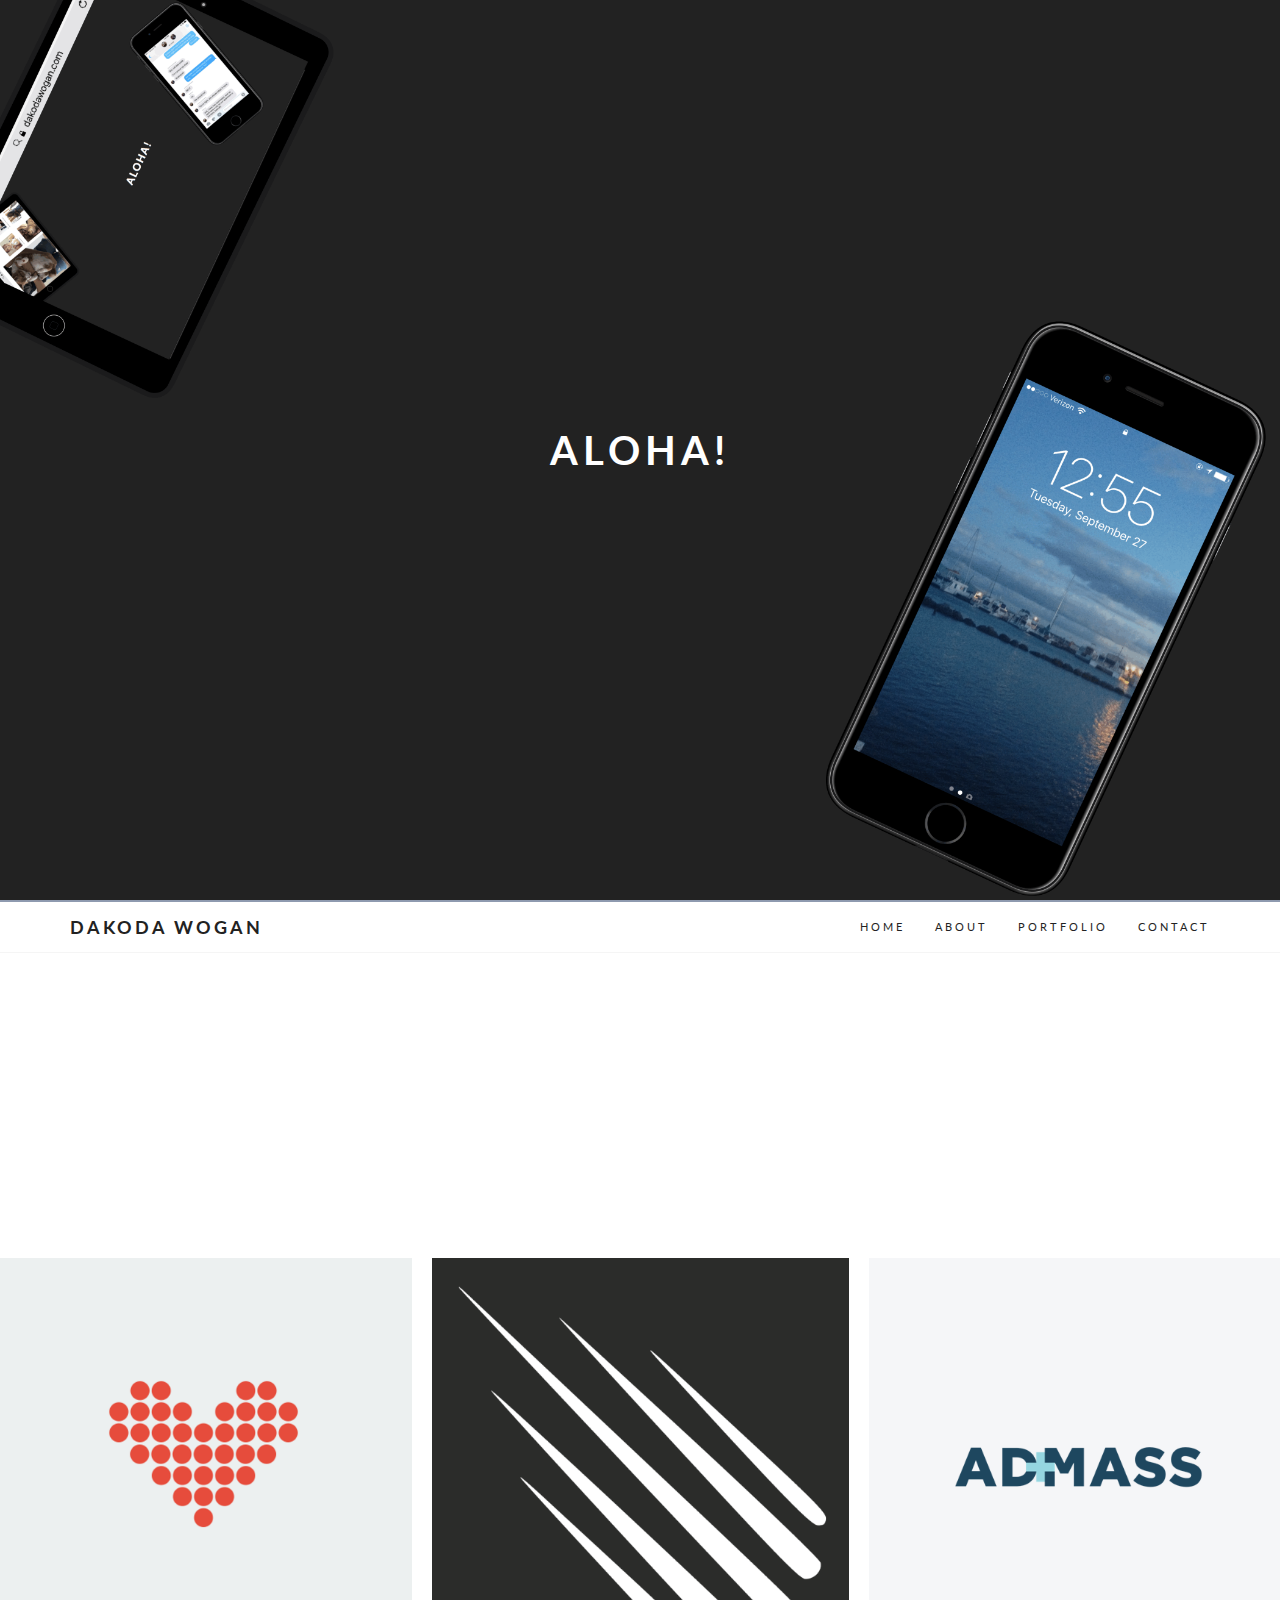
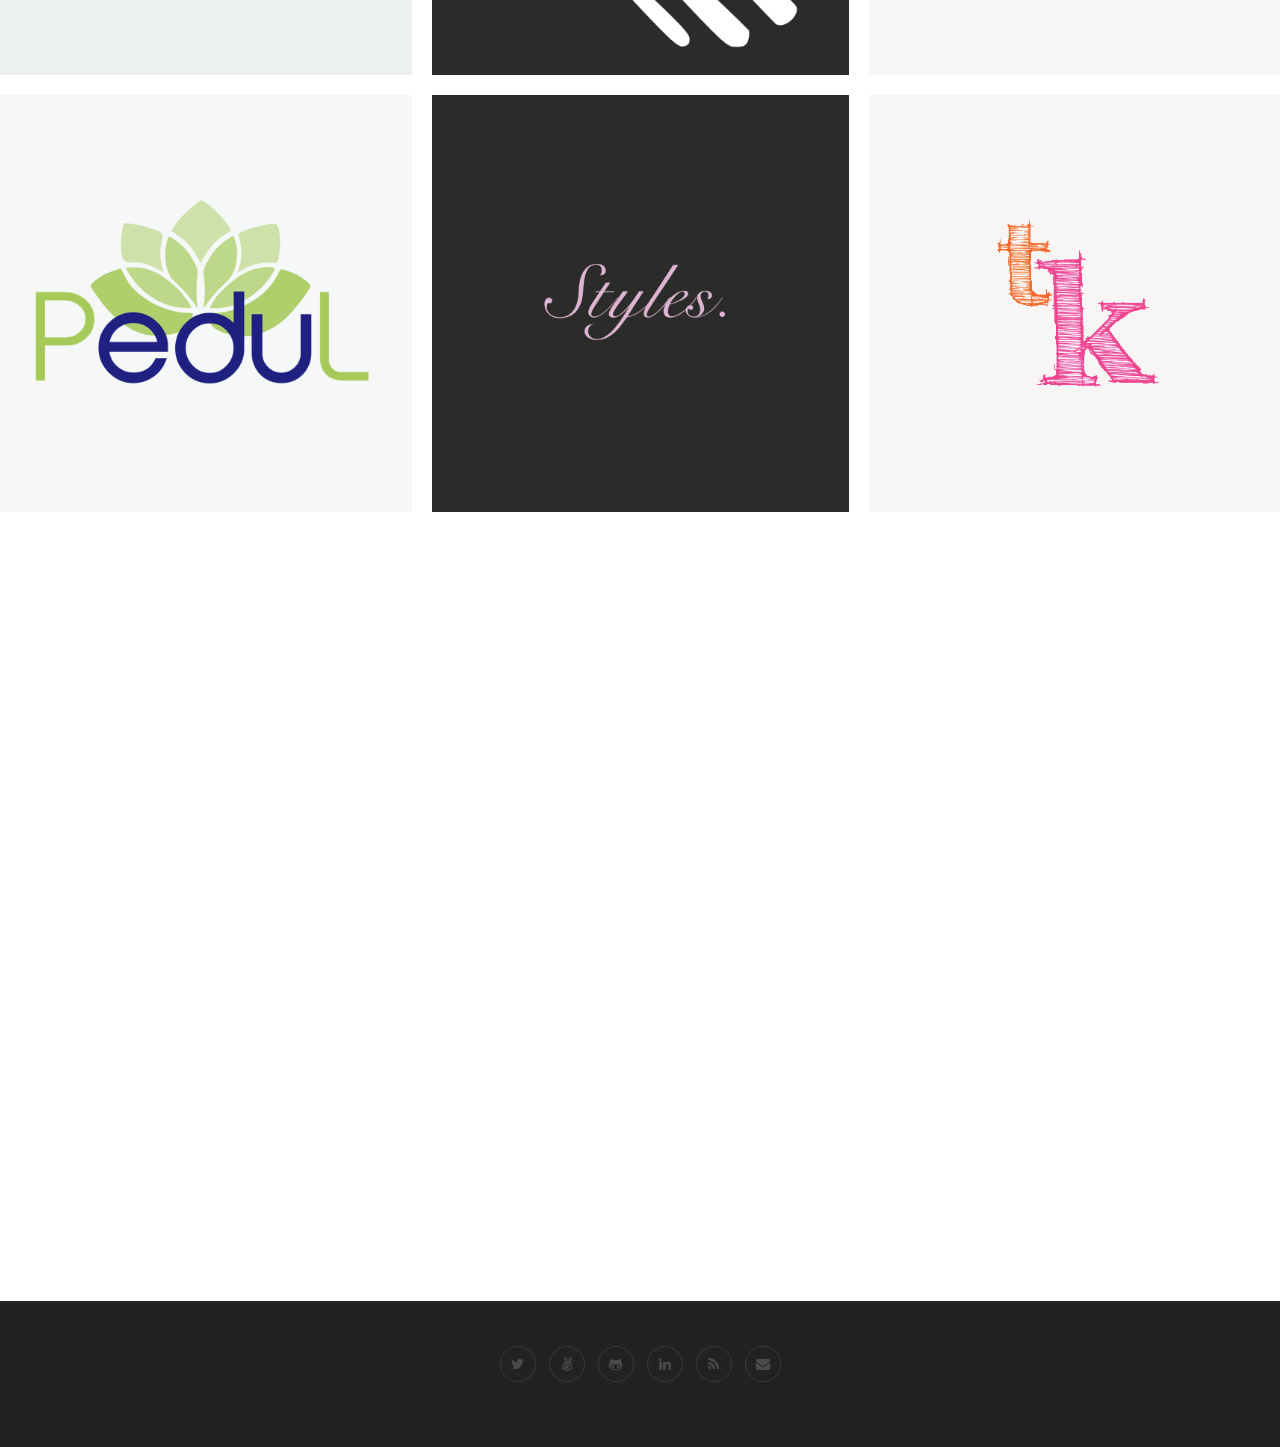
<file: retry/index.html>
<!DOCTYPE html>
<html lang="en">
<head>
	<meta charset="UTF-8">
	<meta name="viewport" content="width=device-width, initial-scale=1.0">
	<meta name="description" content="">
	<meta name="author" content="">

	<title>DD</title>

	<!-- CSS -->
	<!-- Bootstrap core CSS -->
	<link href="assets/bootstrap/css/bootstrap.min.css" rel="stylesheet" media="screen">

	<!-- Font Awesome CSS -->
	<link href="assets/css/font-awesome.min.css" rel="stylesheet" media="screen">

    <!-- font awesome icon -->
  <link rel="stylesheet" href="https://maxcdn.bootstrapcdn.com/font-awesome/4.4.0/css/font-awesome.min.css">

	<!-- Magnific-popup lightbox -->
	<link href="assets/css/magnific-popup.css" rel="stylesheet">

	<!-- Owl Carousel -->
	<link href="assets/css/owl.theme.css" rel="stylesheet">
	<link href="assets/css/owl.carousel.css" rel="stylesheet">

	<!-- Animate css -->
	<link href="assets/css/animate.css" rel="stylesheet">

	<!-- Custom styles CSS -->
	<link href="assets/css/style.css" rel="stylesheet" media="screen">
</head>
<body>

<!-- start -->

  <section id="home" class="module-image js-height-full">
    <div class="intro">
      <a class="aloha" href="index.html#about">aloha!</a>
    </div>
  </section>

  <!-- nav -->

  <header class="header">

    <nav class="navbar navbar-custom" role="navigation">
      <div class="container">
        <div class="navbar-header">
          <a class="navbar-brand" href="#">Dakoda Wogan</a>
        </div>

        <div>
          <ul class="nav navbar-nav navbar-right">
            <li><a href="index.html#home">Home </a></li>
            <li><a href="about.html">About</a></li>
            <li><a href="index.html#portfolio">Portfolio</a></li>
            <li><a href="index.html#contact">Contact</a></li>
          </ul>
        </div>
      </div>

    </nav>

  </header>

  <!-- nav end -->

  <!-- portie start -->

  <section id="portfolio" class="module no-padding">
    <div class="container">
      <div class="row">

        <div class="col-sm-6 col-sm-offset-3">

          <div class="module-header wow fadeInUp">
            <h2 class="module-title">Hey there! I am Dakoda</h2>
            <div class="module-subtitle">
              Here's some past work, passion projects, and things that look pretty.
            </div>
            <div class="module-line"></div>
          </div>

        </div>

      </div>
    </div>

    <div class="row">

    <ul class="portfolio-items-container">

      <li class="portfolio-item">
        <figure>
          <img class="portfolio-item" src="assets/images/work/aplointro.png">
          <a class="portfolio-item-link" href="aplo.html">Aplo</a>
          <figcaption>
            <div class="caption-inner">
              <h3 class="portfolio-item-title">Aplo</h3>
            </div>
          </figcaption>
        </figure>
      </li>

      <li class="portfolio-item">
        <figure>
          <img class="portfolio-item" src="assets/images/work/meteorintro.png">
          <a class="portfolio-item-link" href="meteor.html">Meteor</a>
          <figcaption>
            <div class="caption-inner">
              <h3 class="portfolio-item-title">Meteor Meet Up</h3>
            </div>
          </figcaption>
        </figure>
      </li>

      <li class="portfolio-item">
        <figure>
        <img class="portfolio-item" src="assets/images/work/admassintro.png">
          <a class="portfolio-item-link" href="content.html">AdMass</a>
          <figcaption>
            <div class="caption-inner">
              <h3 class="portfolio-item-title">AdMass</h3>
            </div>
          </figcaption>
        </figure>
      </li>

      <li class="portfolio-item">
        <figure>
          <img class="portfolio-item" src="assets/images/work/pedulintro.png">
          <a class="portfolio-item-link" href="pedul.html">Pedul</a>
          <figcaption>
            <div class="caption-inner">
              <h3 class="portfolio-item-title">Pedul</h3>
            </div>
          </figcaption>
        </figure>
      </li>

      <li class="portfolio-item">
        <figure>
          <img class="portfolio-item" src="assets/images/work/stylesintro.png">
          <a class="portfolio-item-link" href="styles.html">Styles.</a>
          <figcaption>
            <div class="caption-inner">
              <h3 class="portfolio-item-title">Styles.</h3>
            </div>
          </figcaption>
        </figure>
      </li>

      <li class="portfolio-item">
        <figure>
          <img class="portfolio-item" src="assets/images/work/tkintro.png">
          <a class="portfolio-item-link" href="tk.html">Team Kismet</a>
          <figcaption>
            <div class="caption-inner">
              <h3 class="portfolio-item-title">Team Kismet</h3>
            </div>
          </figcaption>
        </figure>
      </li>

    </ul>

    </div>


  </section>

  <!-- portie end -->


  <!-- music -->

  <section id="music" class="module module-white">
    <div class="container">
      <div class="row">

        <div class="col-sm-6 col-sm-offset-3">

          <div class="module-header wow fadeInUp">
            <h2 class="module-title">tunes</h2>
            <div class="module-subtitle">
              Music I listen to while working.
            </div>
            <div class="module-line"></div>
          </div>

        </div>

      </div>

      <div class="row">

        <div class="col-sm-4"></div>

        <div class="col-sm-4 spotify"><iframe src="https://embed.spotify.com/?uri=spotify%3Auser%3Ad.dakoda%3Aplaylist%3A3haSlAseJJKqhnZqzJJeL5" width="300" height="380" frameborder="0" allowtransparency="true"></iframe></div>

        <div class="col-sm-4"></div>

      </div>

    </div>
  </section>

  <!-- about end -->

  <!-- footer -->

  <footer id="footer">
    <div class="container">
      <div class="row">
        <div class="col-sm-12">
          <ul class="contact-links">
            <li><a href="https://twitter.com/ddakoda" target="_blank"><i class="fa fa-twitter"></i></a></li>
            <li><a href="https://angel.co/dakoda-wogan" target="_blank"><i class="fa fa-angellist"></i></a></li>
            <li><a href="https://github.com/ddakoda" target="_blank"><i class="fa fa-github-alt"></i></a></li>
            <li><a href="https://www.linkedin.com/pub/dakoda-wogan/97/995/422" target="_blank"><i class="fa fa-linkedin"></i></a></li>
            <li><a href="http://teamkismet.com/" target="_blank"><i class="fa fa-rss"></i></a></li>
            <li><a href="mailto:dakodawogan@gmail.com"><i class="fa fa-envelope"></i></a></li>
          </ul>
        </div>
      </div>
    </div>
  </footer>

  <!-- footer end -->


	<!-- Javascript files -->

	<script src="assets/js/jquery-1.11.1.min.js"></script>
	<script src="assets/bootstrap/js/bootstrap.min.js"></script>
	<script src="assets/js/jquery.magnific-popup.min.js"></script>
	<script src="assets/js/jquery.parallax-1.1.3.js"></script>
	<script src="assets/js/imagesloaded.pkgd.js"></script>
	<script src="assets/js/jquery.shuffle.min.js"></script>
	<script src="assets/js/twitterFetcher.js"></script>
	<script src="assets/js/owl.carousel.min.js"></script>
	<script src="assets/js/jquery.fitvids.js"></script>
	<script src="assets/js/jquery.sticky.js"></script>
	<script src="assets/js/smoothscroll.js"></script>
	<script src="assets/js/wow.min.js"></script>

	<!-- Custom scripts -->
	<script src="assets/js/custom.js"></script>
	<script src="assets/js/custom-shuffle-init.js"></script>

</body>
</html>
</file>
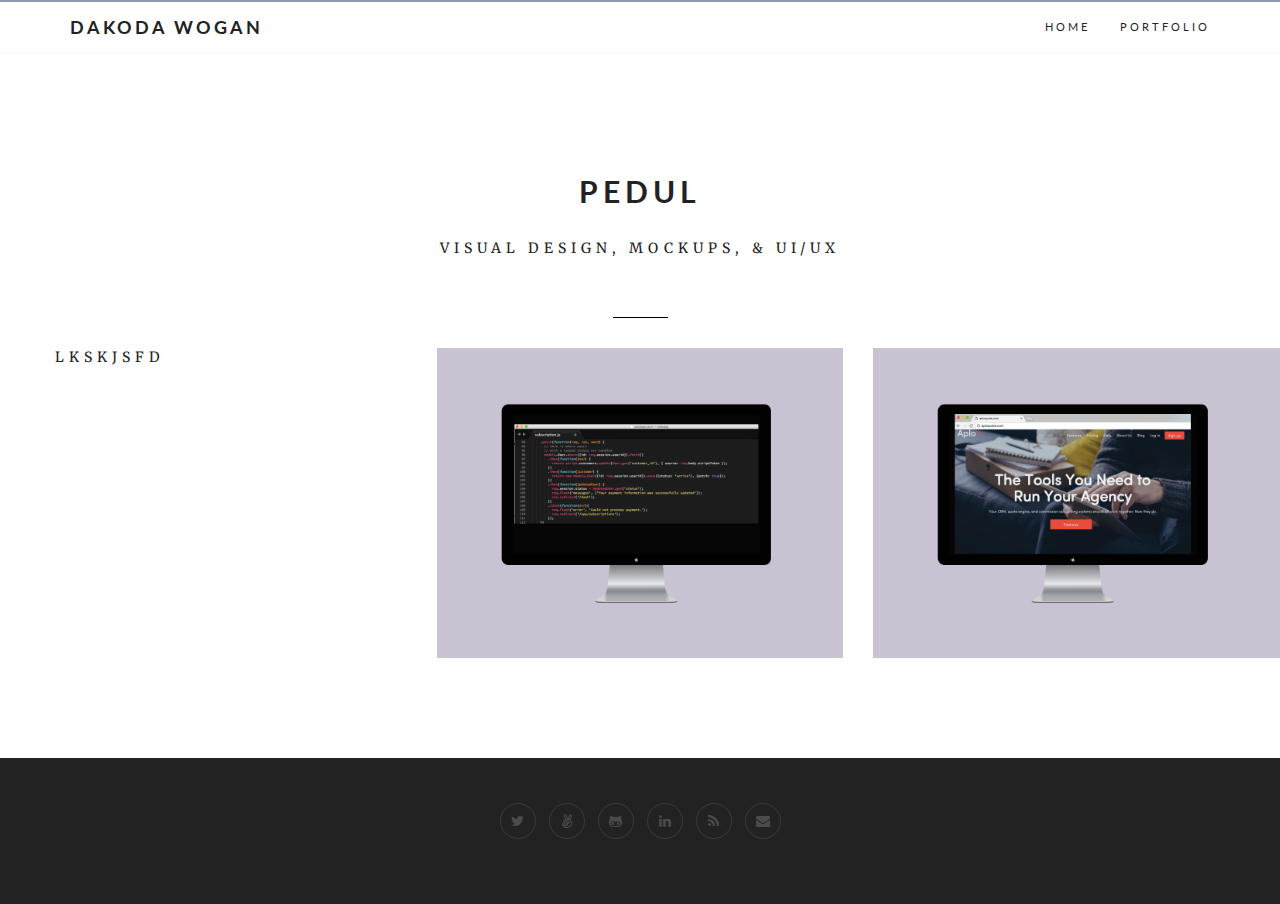
<file: retry/admass.html>
<!DOCTYPE html>
<html lang="en">
<head>
  <meta charset="UTF-8">
  <meta name="viewport" content="width=device-width, initial-scale=1.0">

  <title>DD</title>

  <!-- CSS -->
  <!-- bootstrap -->
  <link href="assets/bootstrap/css/bootstrap.min.css" rel="stylesheet" media="screen">

  <!-- font awesome -->
  <link href="assets/css/font-awesome.min.css" rel="stylesheet" media="screen">

  <!-- font awesome icon -->
  <link rel="stylesheet" href="https://maxcdn.bootstrapcdn.com/font-awesome/4.4.0/css/font-awesome.min.css">

  <!-- animate css -->
  <link href="assets/css/animate.css" rel="stylesheet">

  <!-- styles -->
  <link href="assets/css/style.css" rel="stylesheet" media="screen">
</head>
<body>
  <!-- nav -->

  <header class="header">

    <nav class="navbar navbar-custom" role="navigation">
      <div class="container">
        <div class="navbar-header">
          <a class="navbar-brand" href="#">Dakoda Wogan</a>
        </div>

        <div>
          <ul class="nav navbar-nav navbar-right">
            <li><a href="index.html#home">Home</a></li>
            <li><a href="index.html#portfolio">Portfolio</a></li>
          </ul>
        </div>
      </div>

    </nav>

  </header>

  <!-- nav end -->

  <!-- about -->

  <section id="work-pages" class="module module-white">
    <div class="container">
      <div class="row">

        <div class="col-sm-6 col-sm-offset-3">

          <div class="module-header wow fadeInUp">
            <h2 class="module-title">Pedul</h2>
              <h3 class="work-subtitle">visual design, mockups, &amp; ui/ux</h3>
          </div>
            <div class="module-line"></div>
          </div>

        </div>

      </div>

       <div class="row">

        <div class="col-sm-4">

          <div class="work-text">
            <div class="work-desc">
              lkskjsfd
            </div>
          </div>
        </div>

          <div class="col-sm-4">

            <img class="work-image" src="assets/images/work/aploc.jpg"></img>

          </div>

        <div class="col-sm-4">

          <img class="work-image" src="assets/images/work/aplo.jpg"></img>

        </div>

      </div>
    </div>
  </section>

  <!-- about end -->

  <!-- footer -->

  <footer id="footer">
    <div class="container">
      <div class="row">
        <div class="col-sm-12">
          <ul class="contact-links">
            <li><a href="https://twitter.com/ddakoda" target="_blank"><i class="fa fa-twitter"></i></a></li>
            <li><a href="https://angel.co/dakoda-wogan" target="_blank"><i class="fa fa-angellist"></i></a></li>
            <li><a href="https://github.com/ddakoda" target="_blank"><i class="fa fa-github-alt"></i></a></li>
            <li><a href="https://www.linkedin.com/pub/dakoda-wogan/97/995/422" target="_blank"><i class="fa fa-linkedin"></i></a></li>
            <li><a href="http://teamkismet.com/" target="_blank"><i class="fa fa-rss"></i></a></li>
            <li><a href="mailto:dakodawogan@gmail.com"><i class="fa fa-envelope"></i></a></li>
          </ul>
        </div>
      </div>
    </div>
  </footer>

  <!-- footer end -->

  <!-- js -->

  <script src="assets/js/jquery-1.11.1.min.js"></script>
  <script src="assets/js/jquery.sticky.js"></script>
  <script src="assets/js/smoothscroll.js"></script>
  <script src="assets/js/wow.min.js"></script>

  <script src="assets/js/jquery.parallax-1.1.3.js"></script>
  <script src="assets/js/imagesloaded.pkgd.js"></script>

  <script src="assets/bootstrap/js/bootstrap.min.js"></script>

  <!-- scripts -->
  <script src="assets/js/custom.js"></script>
  <script src="assets/js/custom-shuffle-init.js"></script>


</body>
</html>
</file>
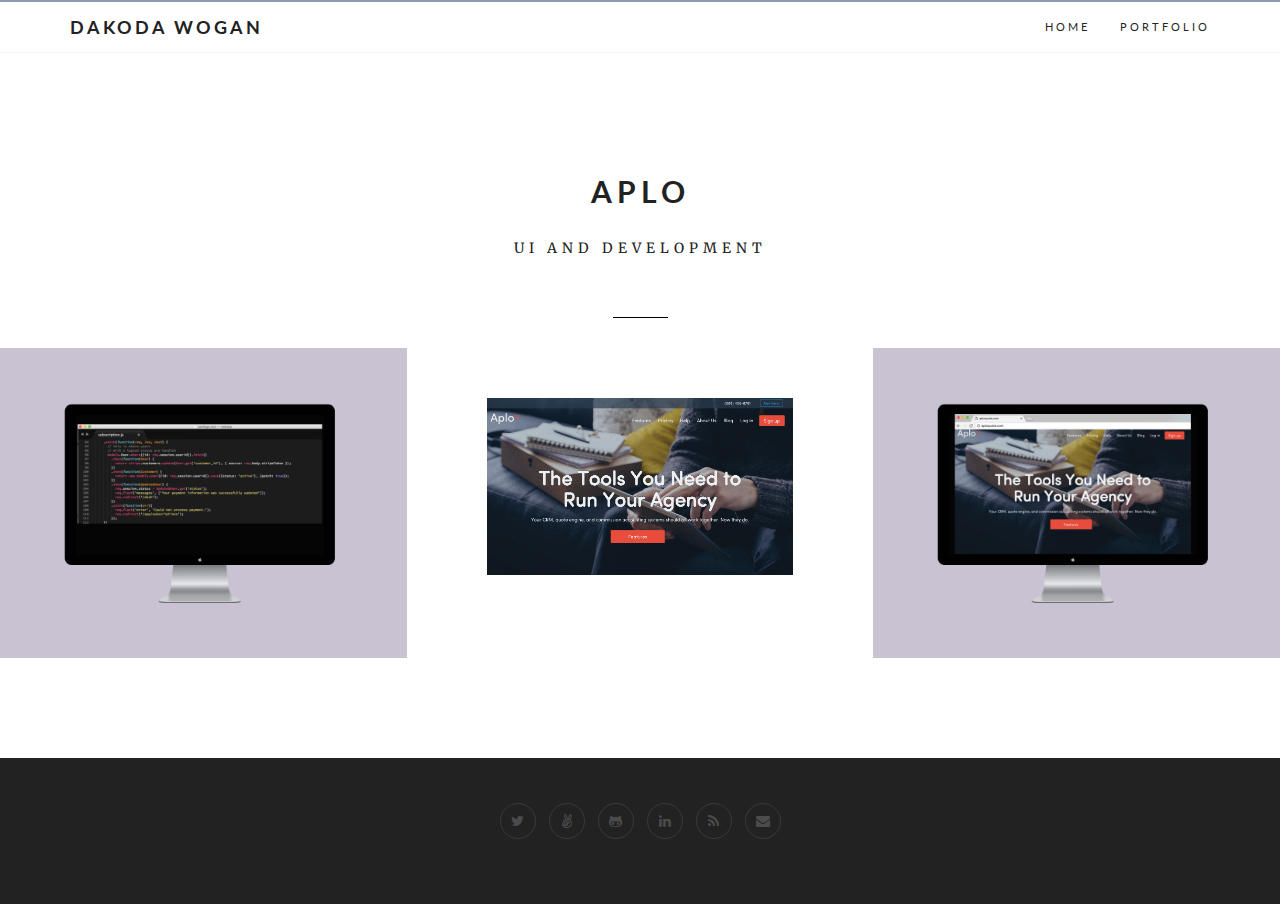
<file: retry/aplo.html>
<!DOCTYPE html>
<html lang="en">
<head>
  <meta charset="UTF-8">
  <meta name="viewport" content="width=device-width, initial-scale=1.0">

  <title>DD</title>

  <!-- CSS -->
  <!-- bootstrap -->
  <link href="assets/bootstrap/css/bootstrap.min.css" rel="stylesheet" media="screen">

  <!-- font awesome -->
  <link href="assets/css/font-awesome.min.css" rel="stylesheet" media="screen">

  <!-- font awesome icon -->
  <link rel="stylesheet" href="https://maxcdn.bootstrapcdn.com/font-awesome/4.4.0/css/font-awesome.min.css">

  <!-- animate css -->
  <link href="assets/css/animate.css" rel="stylesheet">

  <!-- styles -->
  <link href="assets/css/style.css" rel="stylesheet" media="screen">
</head>
<body>
  <!-- nav -->

  <header class="header">

    <nav class="navbar navbar-custom" role="navigation">
      <div class="container">
        <div class="navbar-header">
          <a class="navbar-brand" href="#">Dakoda Wogan</a>
        </div>

        <div>
          <ul class="nav navbar-nav navbar-right">
            <li><a href="index.html#home">Home </a></li>
            <li><a href="index.html#portfolio">Portfolio</a></li>
          </ul>
        </div>
      </div>

    </nav>

  </header>

  <!-- nav end -->

  <!-- about -->

  <section id="work-pages" class="module module-white">
    <div class="container">
      <div class="row">

        <div class="col-sm-6 col-sm-offset-3">

          <div class="module-header wow fadeInUp">
            <h2 class="module-title">Aplo</h2>
              <h3 class="work-subtitle">UI and Development</h3>

          </div>
            <div class="module-line"></div>
          </div>

        </div>

      </div>

        <div class="row">

          <div class="col-sm-4">

            <img class="work-image" src="assets/images/work/aploc.jpg"></img>

          </div>

          <div class="col-sm-4">

            <img class="gif" src="assets/images/work/aplom.gif"></img>

          </div>

        <div class="col-sm-4">

          <img class="work-image" src="assets/images/work/aplo.jpg"></img>

        </div>

      </div>
      </div>

    </section>

  <!-- about end -->

  <!-- footer -->

  <footer id="footer">
    <div class="container">
      <div class="row">
        <div class="col-sm-12">
          <ul class="contact-links">
            <li><a href="https://twitter.com/ddakoda" target="_blank"><i class="fa fa-twitter"></i></a></li>
            <li><a href="https://angel.co/dakoda-wogan" target="_blank"><i class="fa fa-angellist"></i></a></li>
            <li><a href="https://github.com/ddakoda" target="_blank"><i class="fa fa-github-alt"></i></a></li>
            <li><a href="https://www.linkedin.com/pub/dakoda-wogan/97/995/422" target="_blank"><i class="fa fa-linkedin"></i></a></li>
            <li><a href="http://teamkismet.com/" target="_blank"><i class="fa fa-rss"></i></a></li>
            <li><a href="mailto:dakodawogan@gmail.com"><i class="fa fa-envelope"></i></a></li>
          </ul>
        </div>
      </div>
    </div>
  </footer>

  <!-- footer end -->

  <!-- js -->

  <script src="assets/js/jquery-1.11.1.min.js"></script>
  <script src="assets/js/jquery.sticky.js"></script>
  <script src="assets/js/smoothscroll.js"></script>
  <script src="assets/js/wow.min.js"></script>
  <script src="assets/js/jquery.parallax-1.1.3.js"></script>
  <script src="assets/js/imagesloaded.pkgd.js"></script>

  <script src="assets/bootstrap/js/bootstrap.min.js"></script>

  <!-- scripts -->
  <script src="assets/js/custom.js"></script>


</body>
</html>
</file>
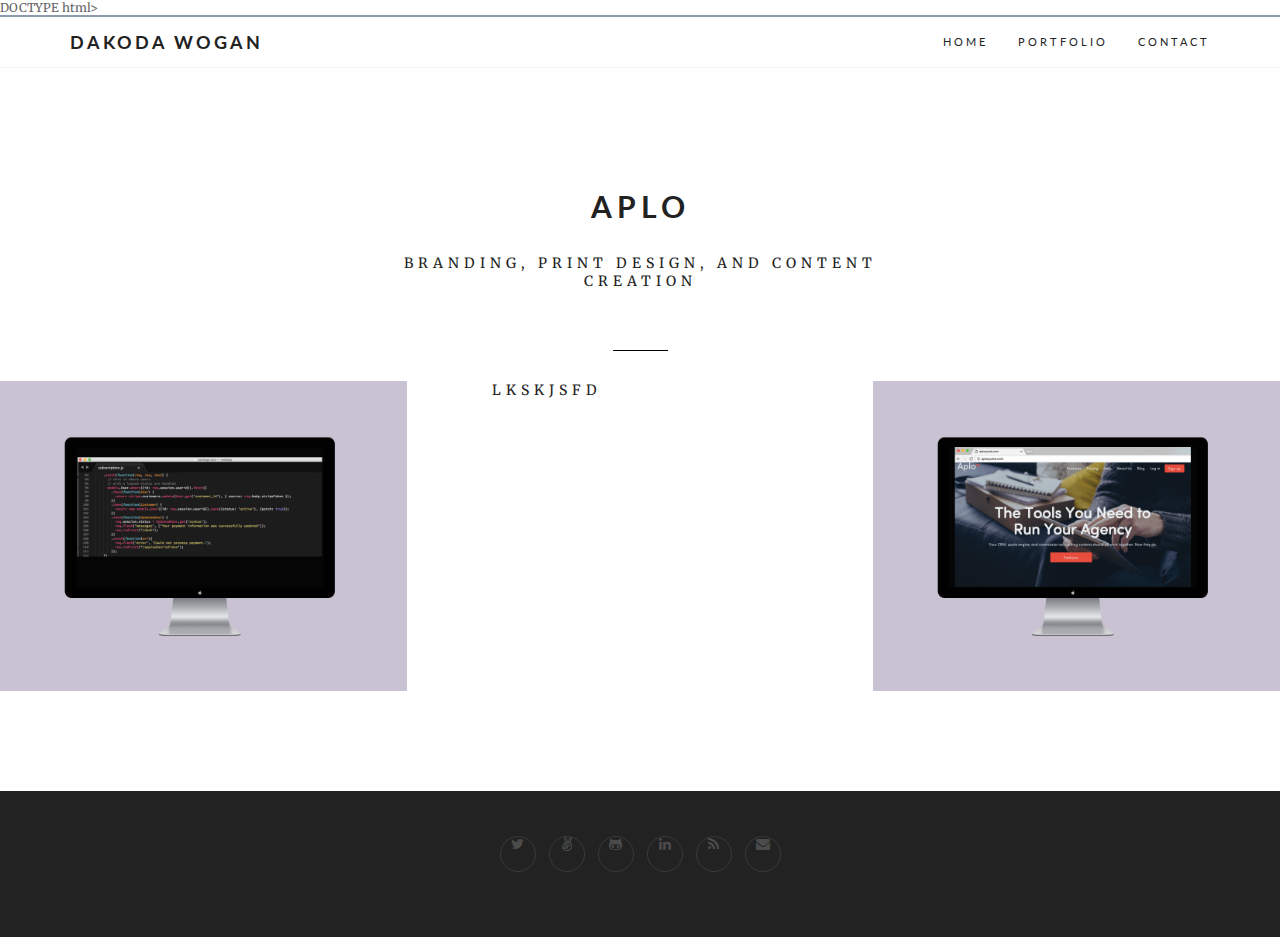
<file: retry/content.html>
DOCTYPE html>
<html lang="en">
<head>
  <meta charset="UTF-8">
  <meta name="viewport" content="width=device-width, initial-scale=1.0">

  <title>DD</title>

  <!-- CSS -->
  <!-- bootstrap -->
  <link href="assets/bootstrap/css/bootstrap.min.css" rel="stylesheet" media="screen">

  <!-- font awesome -->
  <link href="assets/css/font-awesome.min.css" rel="stylesheet" media="screen">

  <!-- font awesome icon -->
  <link rel="stylesheet" href="https://maxcdn.bootstrapcdn.com/font-awesome/4.4.0/css/font-awesome.min.css">

  <!-- animate css -->
  <link href="assets/css/animate.css" rel="stylesheet">

  <!-- styles -->
  <link href="assets/css/style.css" rel="stylesheet" media="screen">
</head>
<body>
  <!-- nav -->

  <header class="header">

    <nav class="navbar navbar-custom" role="navigation">
      <div class="container">
        <div class="navbar-header">
          <a class="navbar-brand" href="#">Dakoda Wogan</a>
        </div>

        <div>
          <ul class="nav navbar-nav navbar-right">
            <li><a href="index.html#home">Home </a></li>
            <li><a href="index.html#portfolio">Portfolio</a></li>
            <li><a href="index.html#contact">Contact</a></li>
          </ul>
        </div>
      </div>

    </nav>

  </header>

  <!-- nav end -->

  <!-- about -->

  <section id="work-pages" class="module module-white">
    <div class="container">
      <div class="row">

        <div class="col-sm-6 col-sm-offset-3">

          <div class="module-header wow fadeInUp">
            <h2 class="module-title">Aplo</h2>
              <h3 class="work-subtitle">branding, print design, and content creation</h3>
          </div>
            <div class="module-line"></div>
          </div>

        </div>

      </div>

        <div class="row">

          <div class="col-sm-4">

            <img class="work-image" src="assets/images/work/aploc.jpg"></img>

          </div>

        <div class="col-sm-4">

          <div class="work-text">
            <div class="work-desc">
              lkskjsfd
            </div>
          </div>
        </div>

        <div class="col-sm-4">

          <img class="work-image" src="assets/images/work/aplo.jpg"></img>

        </div>

      </div>
    </div>
  </section>

  <!-- about end -->

  <!-- footer -->

  <footer id="footer">
    <div class="container">
      <div class="row">
        <div class="col-sm-12">
          <ul class="contact-links">
            <li><a href="https://twitter.com/ddakoda" target="_blank"><i class="fa fa-twitter"></i></a></li>
            <li><a href="https://angel.co/dakoda-wogan" target="_blank"><i class="fa fa-angellist"></i></a></li>
            <li><a href="https://github.com/ddakoda" target="_blank"><i class="fa fa-github-alt"></i></a></li>
            <li><a href="https://www.linkedin.com/pub/dakoda-wogan/97/995/422" target="_blank"><i class="fa fa-linkedin"></i></a></li>
            <li><a href="http://teamkismet.com/" target="_blank"><i class="fa fa-rss"></i></a></li>
            <li><a href="mailto:dakodawogan@gmail.com"><i class="fa fa-envelope"></i></a></li>
          </ul>
        </div>
      </div>
    </div>
  </footer>

  <!-- footer end -->

  <!-- js -->

  <script src="assets/js/jquery-1.11.1.min.js"></script>
  <script src="assets/js/jquery.sticky.js"></script>
  <script src="assets/js/smoothscroll.js"></script>
  <script src="assets/js/wow.min.js"></script>

  <script src="assets/js/jquery.parallax-1.1.3.js"></script>
  <script src="assets/js/imagesloaded.pkgd.js"></script>

  <script src="assets/bootstrap/js/bootstrap.min.js"></script>

  <!-- scripts -->
  <script src="assets/js/custom.js"></script>
  <script src="assets/js/custom-shuffle-init.js"></script>


</body>
</html>
</file>
<file: retry/assets/css/style.css>
/* ---------------------------------------------- /*
 * start
/* ---------------------------------------------- */

@import url(https://fonts.googleapis.com/css?family=Merriweather:300,400,700,900);
@import url(https://fonts.googleapis.com/css?family=Lato:300,400,700,900);

body {
  font: 400 12px 'Merriweather', serif;
  color: #666;
  overflow-x: hidden;
}

img {
  max-width: 100%;
  height: auto;
}

a {
  color: #49e2d6;
}

a:hover {
  text-decoration: none;
  color: #999;
}

/* ---------------------------------------------- /*
 * trans
/* ---------------------------------------------- */


.navbar a {
  -webkit-transition: all 0.4s ease-in-out 0s;
     -moz-transition: all 0.4s ease-in-out 0s;
    -ms-transition: all 0.4s ease-in-out 0s;
     -o-transition: all 0.4s ease-in-out 0s;
      transition: all 0.4s ease-in-out 0s;
}

a {
  -webkit-transition: all 0.125s ease-in-out 0s;
     -moz-transition: all 0.125s ease-in-out 0s;
    -ms-transition: all 0.125s ease-in-out 0s;
     -o-transition: all 0.125s ease-in-out 0s;
      transition: all 0.125s ease-in-out 0s;
}

/* ---------------------------------------------- /*
 * reset box shadow
/* ---------------------------------------------- */

/*.form-control,
.form-control:hover,
.form-control:focus,
.navbar-custom {
  -webkit-box-shadow: none;
      box-shadow: none;
}*/

/* ---------------------------------------------- /*
 * h1s/type
/* ---------------------------------------------- */

h1, h2, h3 {
  font: 700 40px/1.2 'Lato', sans-serif;
  text-transform: uppercase;
  letter-spacing: 5px;
  margin: 5px 0 5px;
  color: #222;
}

h2 {
  font-size: 30px;
  margin: 0 0 30px;
}

h3 {
  font-size: 13px;
  letter-spacing: 1px;
  margin: 0 0 5px;
}

/* ---------------------------------------------- /*
 * reset border-radius
/* ---------------------------------------------- */

/*.form-control,
.input-group-addon {
  -webkit-border-radius: 3px;
     -moz-border-radius: 3px;
     -o-border-radius: 3px;
      border-radius: 3px;
}*/

/* ---------------------------------------------- /*
 * alerts style
/* ---------------------------------------------- */

/*.alert {
  border: 0;
}*/

/* ---------------------------------------------- /*
 * tabs
/* ---------------------------------------------- */

/*.nav-pills, .nav-tabs {
  margin-bottom: 20px;
}

.nav-pills > li > a {
  -webkit-border-radius: 3px;
     -moz-border-radius: 3px;
     -o-border-radius: 3px;
      border-radius: 3px;
}

.nav-tabs > li > a {
  -webkit-border-radius: 3px 3px 0 0;
     -moz-border-radius: 3px 3px 0 0;
     -o-border-radius: 3px 3px 0 0;
      border-radius: 3px 3px 0 0;
}

.nav-pills > li.active > a,
.nav-pills > li.active > a:hover,
.nav-pills > li.active > a:focus {
  background: #49e2d6;
}
*/

/* ---------------------------------------------- /*
 * input group
/* ---------------------------------------------- */

/*.input-group .form-control {
  z-index: auto;
}

.input-group-addon {
  background: #D8E1E4;
  border: 2px solid #D8E1E4;
  padding: 6px 15px;
  font-weight: 700;
}*/

/* ---------------------------------------------- /*
 * input styles
/* ---------------------------------------------- */

/*.form-control {
  background: #FFF;
  border: 2px solid #D8E1E4;
  font-size: 12px;
  padding: 0 15px;
}

.input-lg,
.form-horizontal .form-group-lg .form-control {
  height: 38px;
  font-size: 13px;
}

.input-sm,
.form-horizontal .form-group-sm .form-control {
  font-size: 11px;
  height: 30px;
}

textarea.form-control {
  padding: 15px;
}
*/
/* ---------------------------------------------- /*
 * body
/* ---------------------------------------------- */

.module {
  padding: 120px 0 100px;
}

.module-white {
  background: #fff;
}

.module-image {
  padding: 0;
}

.module-image,
.module-image h1,
.module-image h2,
.module-image h3,
.module-image h4,
.module-image h5,
.module-image h6 {
  color: #fff;
}

.no-padding {
  padding-bottom: 0;
}

.module-header {
  text-align: center;
  margin: 0 0 60px;
}

.module-line {
  width: inherit;
  margin: 30px 0;
}

.module-title {
  letter-spacing: 5px;
}

.module-subtitle {
  font: 400 14px 'Merriweather', serif;
}

.module-line {
  background: #000;
  width: 55px;
  height: 1px;
  margin: 30px auto;
}

/* ---------------------------------------------- /*
 * home
/* ---------------------------------------------- */

#home {
  background: url(../images/intro/hi.gif);
  background-color: #222;
  background-attachment: fixed;
  background-repeat: no-repeat;
  background-position: 50% 50%;
  -webkit-background-size: cover;
     -moz-background-size: cover;
     -o-background-size: cover;
      background-size: cover;
  padding: 0;
}

.intro {
  position: absolute;
  width: 100%;
  top: 50%;
  left: 0;
  text-align: center;
  -webkit-transform: translate(0%, -50%);
     -moz-transform: translate(0%, -50%);
    -ms-transform: translate(0%, -50%);
     -o-transform: translate(0%, -50%);
      transform: translate(0%, -50%);
  padding: 0 15px;
}

/* ---------------------------------------------- /*
 * about/cat/work-pages/spotify
/* ---------------------------------------------- */

.about, .work-pages{
  background: #fff;
  border-bottom: 1px solid #d4d4d4;
  text-align: center;
  padding: 40px 20px;
  margin: 0 0 20px;
}

.about-desc, .work-desc {
  margin: 0 0 15px;
  color: #222;
  letter-spacing: 0.3px;
  line-height: 29px;
  font-size: 14px;
}

.about-title, .catbox-name {
  margin: 0 0 15px;
  padding: 0;
}

.catbox-text, .work-text, .about-text {
  padding-left: 55px;
}

.work-image {
  border-style: 10px solid white;
}

.catbox {
  position: relative;
  margin: 0 0 50px;
}

.catbox-items-container {
  position: relative;
  display: block;
  width: 100%;
  padding: 0;
  margin: 0;
}

.spotify {
  margin-left: 40px;
}

.work-subtitle, .work-desc {
  font: 400 14px 'Merriweather', serif !important;
  letter-spacing: 5px !important;
  text-transform: uppercase !important;
}

.catbox-items-container, .catbox-item {
  display: block;
  list-style: none;
  overflow: hidden;
  width: 25%;
  width: 33.333%;
  padding: 0;
}

.catbox-items-container, .catbox-item, .catbox-image, .work-image, img {
  display: block;
  width: 100%;
  height: auto;
}

.gif {
  display: block;
  width: 100%;
  height: auto;
  padding: 50px;
}

/* ---------------------------------------------- /*
 * portie
/* ---------------------------------------------- */

#filter {
  list-style-type: none;
  text-align: center;
  margin: 0 0 40px 0;
  padding: 0;
}

#filter li {
  background: #f5f5f5;
  display: inline-block;
  font: 400 13px/1.2 'Lato', sans-serif;
  text-transform: uppercase;
  text-decoration: none;
  letter-spacing: 1px;
  padding: 6px 20px;
  margin: 5px;
  color: #222;
  cursor: pointer;
}

#filter li:hover,
#filter li.active {
  background: #222;
  color: #fff;
}

.portfolio-items-container {
  position: relative;
  display: block;
  width: 100%;
  padding: 0;
  margin: 0;
}

.portfolio-item {
  display: block;
  list-style: none;
  overflow: hidden;
  border: solid white 5px;
  width: 33.333%;
  padding: 0px;
}

.portfolio-items-container img {
  display: block;
  width: 100%;
  height: auto;
}

.portfolio-items-container .portfolio-item {
-webkit-transition: opacity 0.35s ease 0s, transform 0.35s ease 0s;
-moz-transition: opacity 0.35s ease 0s, transform 0.35s ease 0s;
-ms-transition: opacity 0.35s ease 0s, transform 0.35s ease 0s;
-o-transition: opacity 0.35s ease 0s, transform 0.35s ease 0s;
transition: opacity 0.35s ease 0s, transform 0.35s ease 0s;
}

.portfolio-items-container .portfolio-item figcaption {
  position: absolute;
  top: 8px;
  right: 8px;
  bottom: 8px;
  left: 8px;
  padding: 25px;
  opacity: 0;
  background: rgba(255,255,255,0.8);
  text-align: center;
  -webkit-transform: scale(1.1);
  -moz-transform: scale(1.1);
  -ms-transform: scale(1.1);
  -o-transform: scale(1.1);
  transform: scale(1.1);
}

.portfolio-items-container .portfolio-item a {
  font-size: 0;
  height: 100%;
  left: 0;
  opacity: 0;
  position: absolute;
  text-indent: 200%;
  top: 0;
  width: 100%;
  z-index: 1000;
}

.portfolio-items-container .caption-inner {
  position: absolute;
  left: 0;
  top: 50%;
  width: 100%;
  margin-top: -20px;
}

.caption-inner .portfolio-item-title .portfolio-item-link {
  font-size: 14px;
  font-weight: 400;
}

.caption-inner .portfolio-item-desc {
  font-family: Georgia, "Times New Roman", Times, serif;
  font-style: italic;
  font-size: 13px;
  color: #777;
}

.portfolio-items-container .portfolio-item:hover figcaption {
  opacity: 1;
  -webkit-transform: scale(1);
  -moz-transform: scale(1);
  -ms-transform: scale(1);
  -o-transform: scale(1);
  transform: scale(1);
}

/* ---------------------------------------------- /*
 * footer
/* ---------------------------------------------- */

#footer {
  background: #222;
  text-align: center;
  padding: 40px 0;
  color: #FFF;
}

.contact-links {
  list-style: none;
  padding: 0;
  margin: 0 0 20px;
}

.contact-links li {
  display: inline-block;
  margin: 5px;
}

.contact-links a {
  width: 36px;
  height: 36px;
  display: block;
  line-height: 35px;
  text-align: center;
  border: 1px solid rgba(255, 255, 255, .1);
  -webkit-border-radius: 50%;
     -moz-border-radius: 50%;
      border-radius: 50%;
  font-size: 14px;
  color: rgba(255, 255, 255, .2);
}

.contact-links a:hover {
  border: 1px solid rgba(255, 255, 255, .5);
  color: rgba(255, 255, 255, .5);
}

/* ---------------------------------------------- /*
 * nav
/* ---------------------------------------------- */

.header {
  border-bottom: 1px solid #f5f5f5;
  position: relative;
  width: 100%;
  z-index: 998;
}

.navbar-custom {
  border: 0;
  border-radius: 0;
  margin: 0;
  text-transform: uppercase;
  font-family: 'Lato', sans-serif;
}

.aloha {
  font: 700 40px/1.2 'Lato', sans-serif;
  text-transform: uppercase;
  letter-spacing: 5px;
  margin: 5px 0 5px;
  color: #fff;
}

}
.navbar-custom,
.navbar-custom {
  background: #fff;
  padding: 0;
}

.navbar-custom .navbar-brand,
.navbar-custom .navbar-nav > li > a,
.navbar-custom .navbar-nav > li > a {
  font-size: 11px;
  letter-spacing: 3px;
  color: #222;
}

.navbar-custom .nav li.active,
.navbar-custom .nav li a:hover,
.navbar-custom .nav li a:focus,
.navbar-custom .navbar-nav > li.active a {
  background: none;
  outline: 0;
  color: #49e2d6;
}

.navbar-custom .navbar-brand {
  font-weight: 700;
  font-size: 18px;
}

.navbar-custom {
  border: 0;
  border-top: 2px solid #8e9aaf;
  border-radius: 0;
}

.navbar-custom > li > a {
  padding: 10px 20px;
}

.navbar-custom .nav .open > a,
.navbar-custom > li > a:hover,
.navbar-custom > li > a:focus {
  background: #000;
}

.navbar-custom {
  background: #fff;
}

/* ---------------------------------------------- /*
 * media
/* ---------------------------------------------- */

@media (max-width: 991px) {

  .portfolio-items-container .portfolio-item {
    width: 50%;
  }

}

@media (max-width: 767px) {

  .portfolio-items-container .portfolio-item {
    width: 100%;
  }

}

@media (max-width: 480px) {

  h1 {
    font-size: 34px;
    letter-spacing: 3px;
  }

  h2 {
   font-size: 24px;
   margin: 0 0 30px;
    letter-spacing: 3px;
  }

}

  .item:hover {
  background: #f0f0f0;
  color: #000;
  }
  .item {
  display: block;
  width: 33%;
  float: left;
  padding: 0;
  border: 1px solid #e5e5e5;
  margin: -1px 0 0 -1px;
  font-size: 13px;
  }.item > span {
  display: inline-block;
  margin-right: 5px;
  min-width: 70px;
  min-height: 70px;
  border-right: 1px solid #f1f1f1;
  line-height: 70px;
  text-align: center;
  font-size: 32px;
  }
  .fa > div {
  padding: 0;
  border: 1px solid #e5e5e5;
  margin: -1px 0 0 -1px;
  font-size: 13px;
  }.fa > div > i {
  display: inline-block;
  margin-right: 5px;
  min-width: 40px;
  min-height: 40px;
  border-right: 1px solid #f1f1f1;
  line-height: 40px;
  text-align: center;
  font-size: 14px;
  }

}
</file>
